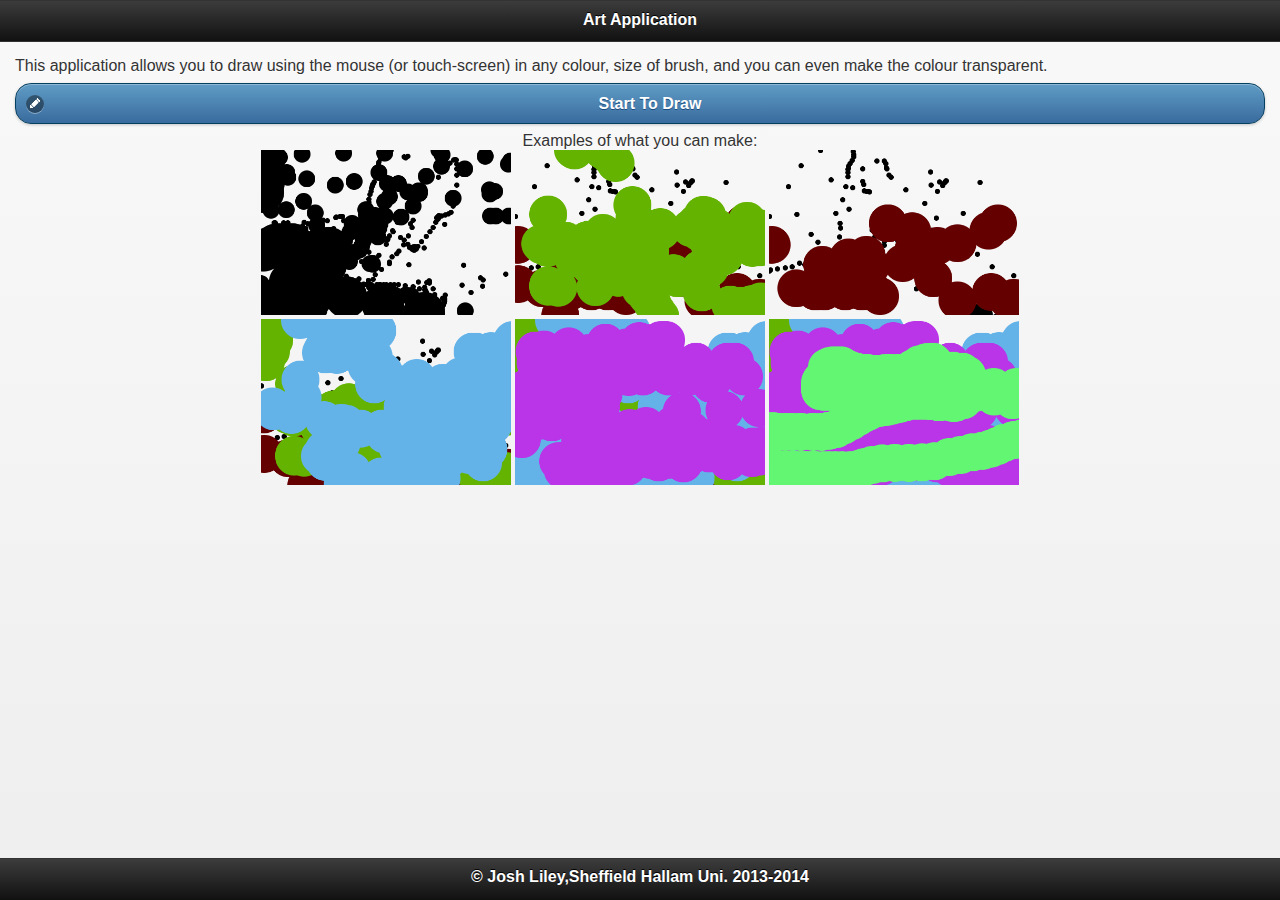
<file: projects/DrawApp/index.html>
<!DOCTYPE html>
<html>
    <head>
        <title>Art App</title>
        <link rel="stylesheet" type="text/css" href="css/jquery.mobile-1.3.2.css"/>
        <script src="js/jquery-2.0.3.js"></script>
        <script src="js/jquery.mobile-1.3.2.js"></script>
    </head>
    <body>
        <div data-role="page" id="welcome">
            <!-- start of #welcome page -->
            <!-- header -->
                <div data-role="header">
                  <h1>Art Application</h1>
                 
                </div>
            <div data-role="content">
                <!-- text -->
                This application allows you to draw using the mouse (or touch-screen) in any colour, size of brush, and you can even make the colour transparent. 
                <!-- button , redirects to the #draw page -->
                <a href="#draw" data-theme="b" data-role="button" data-icon="edit" data-transition="pop">Start To Draw</a>
                
                <div align="center">
                    <!-- 6 images, saved in the images folder, shown at reduced size, when clicked open in pop-up  window. -->
                    <label>Examples of what you can make:</label>
                    <br>
                    <a href="#example1" data-rel="popup" data-position-to="window" data-transition="pop"><img src="Images/download.png" alt="Example" style="width:20%"></a>
                    <a href="#example2" data-rel="popup" data-position-to="window" data-transition="pop"><img src="Images/download (1).png" alt="Example" style="width:20%"></a>
                    <a href="#example3" data-rel="popup" data-position-to="window" data-transition="pop"><img src="Images/download (2).png" alt="Example" style="width:20%"></a>
                    <br>
                    <a href="#example4" data-rel="popup" data-position-to="window" data-transition="pop"><img src="Images/download (3).png" alt="Example" style="width:20%"></a>
                    <a href="#example5" data-rel="popup" data-position-to="window" data-transition="pop"><img src="Images/download (4).png" alt="Example" style="width:20%"></a>
                    <a href="#example6" data-rel="popup" data-position-to="window" data-transition="pop"><img src="Images/download (5).png" alt="Example" style="width:20%"></a>
                    
                    <div data-role="popup" id="example1" data-overlay-theme="a" data-theme="d" data-corners="false">
                        <a href="#" data-rel="back" data-role="button" data-theme="a" data-icon="delete" data-iconpos="notext" class="ui-btn-right">Close</a><img src="Images/download.png" style="max-height:512px;" alt="Example">
                    </div>
                    <div data-role="popup" id="example2" data-overlay-theme="a" data-theme="d" data-corners="false">
                        <a href="#" data-rel="back" data-role="button" data-theme="a" data-icon="delete" data-iconpos="notext" class="ui-btn-right">Close</a><img src="Images/download (1).png" style="max-height:512px;" alt="Example">
                    </div>
                    <div data-role="popup" id="example3" data-overlay-theme="a" data-theme="d" data-corners="false">
                        <a href="#" data-rel="back" data-role="button" data-theme="a" data-icon="delete" data-iconpos="notext" class="ui-btn-right">Close</a><img src="Images/download (2).png" style="max-height:512px;" alt="Example">
                    </div>
                    <div data-role="popup" id="example4" data-overlay-theme="a" data-theme="d" data-corners="false">
                        <a href="#" data-rel="back" data-role="button" data-theme="a" data-icon="delete" data-iconpos="notext" class="ui-btn-right">Close</a><img src="Images/download (3).png" style="max-height:512px;" alt="Example">
                    </div>
                    <div data-role="popup" id="example5" data-overlay-theme="a" data-theme="d" data-corners="false">
                        <a href="#" data-rel="back" data-role="button" data-theme="a" data-icon="delete" data-iconpos="notext" class="ui-btn-right">Close</a><img src="Images/download (4).png" style="max-height:512px;" alt="Example">
                    </div>
                    <div data-role="popup" id="example6" data-overlay-theme="a" data-theme="d" data-corners="false">
                        <a href="#" data-rel="back" data-role="button" data-theme="a" data-icon="delete" data-iconpos="notext" class="ui-btn-right">Close</a><img src="Images/download (5).png" style="max-height:512px;" alt="Example">
                    </div>
                    
                </div>
                
            </div> 
            <!-- footer -->
            <div data-role="footer" data-position="fixed">
                <h3>&copy; Josh Liley,Sheffield Hallam Uni. 2013-2014</h3>
            </div>
        </div>
        <div data-role="page" id="draw">
            <!-- start of second page #draw-->
            <!-- header -->
            <div data-role="header">
                  <h1>Drawing Platform</h1>
                </div>
            <div data-role="content">
                <!-- button returning you to #welcome page -->
                <a href="#welcome" data-theme="b" data-role="button" data-icon="home" data-transition="pop">Return to Home Page</a>
            </div> 
            <div align="center">
            <!--  drawing area -->
            <!-- the canvas, with thick border -->
            <canvas id="drawSurface" width="475"  height="315" style="border:3px solid black;"></canvas> <!-- The canvas element can only be manipulated via JavaScript -->
            <!--  475 x 315 makes it just smaller than the size of a phones screen (landscape 480x 320) -->
            </div>
            <div>
                <!-- size scroller 1-40 -->
                <label for="sizeSlider">Size:</label>
                <input type="range" name="slider" id="sizeSlider" value="5" min="1" max="40" data-mini="true" data-highlight="true" data-theme="b" data-track-theme="d">
                
            </div>
             <div>
                 <!-- Transparency scroller, 0.1-1 in 0.1 increments -->
                <label for="tranSlider">Transparency:</label>
                <input type="range" name="slider" id="tranSlider" value="1" min="0.1" step="0.1" max="1" data-mini="true" data-highlight="true" data-theme="b" data-track-theme="d">
                
            </div>
            
            <div data-role="collapsible" data-mini="true" data-theme="b" data-content-theme="a">
                <!-- collapsible menu -->
                <h4>Colour Pallet</h4>
                <ul data-role="listview">
                    <!-- button which will show the colour of your brush on the canvas next to it when pressed -->
                    <li><table border="0"><tr><td><button id="preview" data-icon="refresh" data-theme="b" data-inline="true">Preview</button></td><td><canvas id="colourExam" width="50" height="50" style="border:1px;"></canvas></td></tr></table></li>
                    <!-- 3 scrollers for the RGB values from 0-255 -->
                    <li><label for="rSlider">Red:</label><input type="range" name="slider" id="rSlider" value="0" min="0" max="255" data-mini="true" data-highlight="true" data-theme="b" data-track-theme="d"></li>
                    <li><label for="gSlider">Green:</label><input type="range" name="slider" id="gSlider" value="0" min="0" max="255" data-mini="true" data-highlight="true" data-theme="b" data-track-theme="d"></li>
                    <li><label for="bSlider">Blue:</label><input type="range" name="slider" id="bSlider" value="0" min="0" max="255" data-mini="true" data-highlight="true" data-theme="b" data-track-theme="d"></li>
                </ul>
            </div>
            
            <!-- Foooter -->
            <div data-role="footer" data-position="fixed" align="center">
                <!-- 5 buttons, all with icons. -->
                <button id="erase" data-icon="delete" data-theme="b" data-inline="true">Clear</button>
                <button id="save" data-icon="check" data-theme="b" data-inline="true">Save</button>
                <a href="#popupBasic" data-rel="popup" data-role="button" data-icon="info" data-theme="b" data-inline="true" data-transition="pop">Help</a>
                <div data-role="popup" id="popupBasic">
                    <!-- what will be shown on the pop-up -->
                    <p><b>Canvas:</b> Move over the canvas with the cursor or on the touch-screen to paint over it. <br>
                       <b>Brush:</b> to change your brush, use the top scroll bar labelled size to pick between the brush sizes (1 to 40).<br>
                    <b>Transparency:</b> You can make the paint more transparent with the scroll bar labelled Transparency.<br>
                    <b>Colour Pallet:</b> if you open the collapsible menu you will see three scrollers, Red, green, and blue, mixing these colours together will give you a blend of colour.<br>
                    <b>Preview:</b> after blending your colours together, press the preview button to show the colour before you add it to the page.<br>
                    <b>Clear:</b> This button clears the canvas of your drawing, WARNING: this can only be undone if you have saved it.<br>
                    <b>Save:</b> This button saves your drawing on the canvas, this can be used to restore your work using the load button.<br>
                    <b>Load:</b> This button loads your drawing onto the canvas but you must have used Save before using this button, WARNING: this clears the canvas and replaces it with your saved drawing.<br>
                    <b>Open:</b> This button opens your drawing in a new window as an image, you can then right-click, select 'Save image as..' to save the drawing to your computer.<br></p>
                </div>
                <button id="load" data-icon="forward" data-theme="b" data-inline="true">Load</button>
                <button id="open" data-icon="check" data-theme="b" data-inline="true" data-transition="pop">Open</button>
            </div>
            
            <script>
                      
               var r, g, b = 0;
               //set the stating colour for the fill colour of the cirlcles to black
      function requiredFeaturesAvailable() {
        return (
                 //check for event listeners, the canvas and local storage 
                 !!window.addEventListener && 
                 !!document.createElement('canvas').getContext &&
                 !!window.localStorage
               );
      } 
      
      if ( !requiredFeaturesAvailable() ) { //if they were not found display error message
        document.getElementById('bodyElement').innerHTML = "<h2>Required features are not supported by this browser.</h2><p>To use this application, upgrade your browser to the latest version.</p>";
      }
      else {
          //else run the app
        window.addEventListener('load', init, false); // Safety first.
        function init() {
            //set the canvas on the page as a varialbe
          var canvas = document.getElementById('drawSurface');
          var context = canvas.getContext('2d');

          //if mouse detected run funtion paintCanvas
          if (window.navigator.msPointerEnabled) {
            canvas.addEventListener('MSPointerMove', paintCanvas, false);
          }
          else {
            canvas.addEventListener('mousemove', paintCanvas, false);
          }
  
          //event listeners for the 5 buttons on the footer
          document.getElementById('erase').addEventListener('click', eraseCanvas, false);
          document.getElementById('save').addEventListener('click', saveCanvas, false);
          document.getElementById('load').addEventListener('click', loadCanvas, false);
          document.getElementById('preview').addEventListener('click', reloadCE, false);
          document.getElementById('open').addEventListener('click', open, false); 
        
          function paintCanvas(event) {
              //set variables for the values of the sliders on the page
              var size = document.getElementById('sizeSlider').value;
              var tran = document.getElementById('tranSlider').value;
              var r = document.getElementById('rSlider').value;
              var g = document.getElementById('gSlider').value;
              var b = document.getElementById('bSlider').value;
              //set the fill style (colour of the cirlce) to the RGBA value of the scrollers
              context.fillStyle = 'rgba('+r+', '+g+', '+b+','+tran+')';
              //draw the circle on the canvas where the mouse is, fill it with the fillsyle colour
              context.beginPath();
              context.arc(event.offsetX, event.offsetY,size,0,2*Math.PI);
              context.fill();
          } // paintCanvas
          
          function saveCanvas() {
              //save contents of the canvas into local storage
            window.localStorage.canvasImage = canvas.toDataURL();
          } // saveCanvas
  
          function eraseCanvas() {
              //clears the canvas
            context.clearRect(0, 0, context.canvas.width, context.canvas.height);
          } 
  
          function loadCanvas() {
              //clears the canvas, then loads what was saved into local storage (if anything) onto the canvas
            context.clearRect(0, 0, context.canvas.width, context.canvas.height);
            var img = new Image(); 
            
            img.src = window.localStorage.canvasImage; 
            img.onload = function() { 
              context.drawImage(img, 0, 0);
            }; 
          } 
          function reloadCE() {
              //this shows the colour of the brush in a canvas next to the previe button
              //set varialbe for the current slider values
              var tran = document.getElementById('tranSlider').value;
              var r = document.getElementById('rSlider').value;
              var g = document.getElementById('gSlider').value;
              var b = document.getElementById('bSlider').value;
              
              //setup the canvas
              var c=document.getElementById("colourExam");
              var cxt=c.getContext("2d");
              //make the colour = to the scroller values
              cxt.fillStyle = 'rgba('+r+', '+g+', '+b+','+tran+')';
              cxt.clearRect(0, 0, cxt.canvas.width, cxt.canvas.height);
              //draw the cirlce example
              cxt.beginPath();
              cxt.arc(25,25,25,0,2*Math.PI);
              cxt.stroke();
              cxt.fill();
          }
          function open() {                        
            // save canvas image as data url (png format by default) open it in new windo
            var dataURL = canvas.toDataURL("image/png");
            window.open(dataURL);
          }
        } // init
      } // else
    </script>
        </div>
    </body>
</html>
</file>
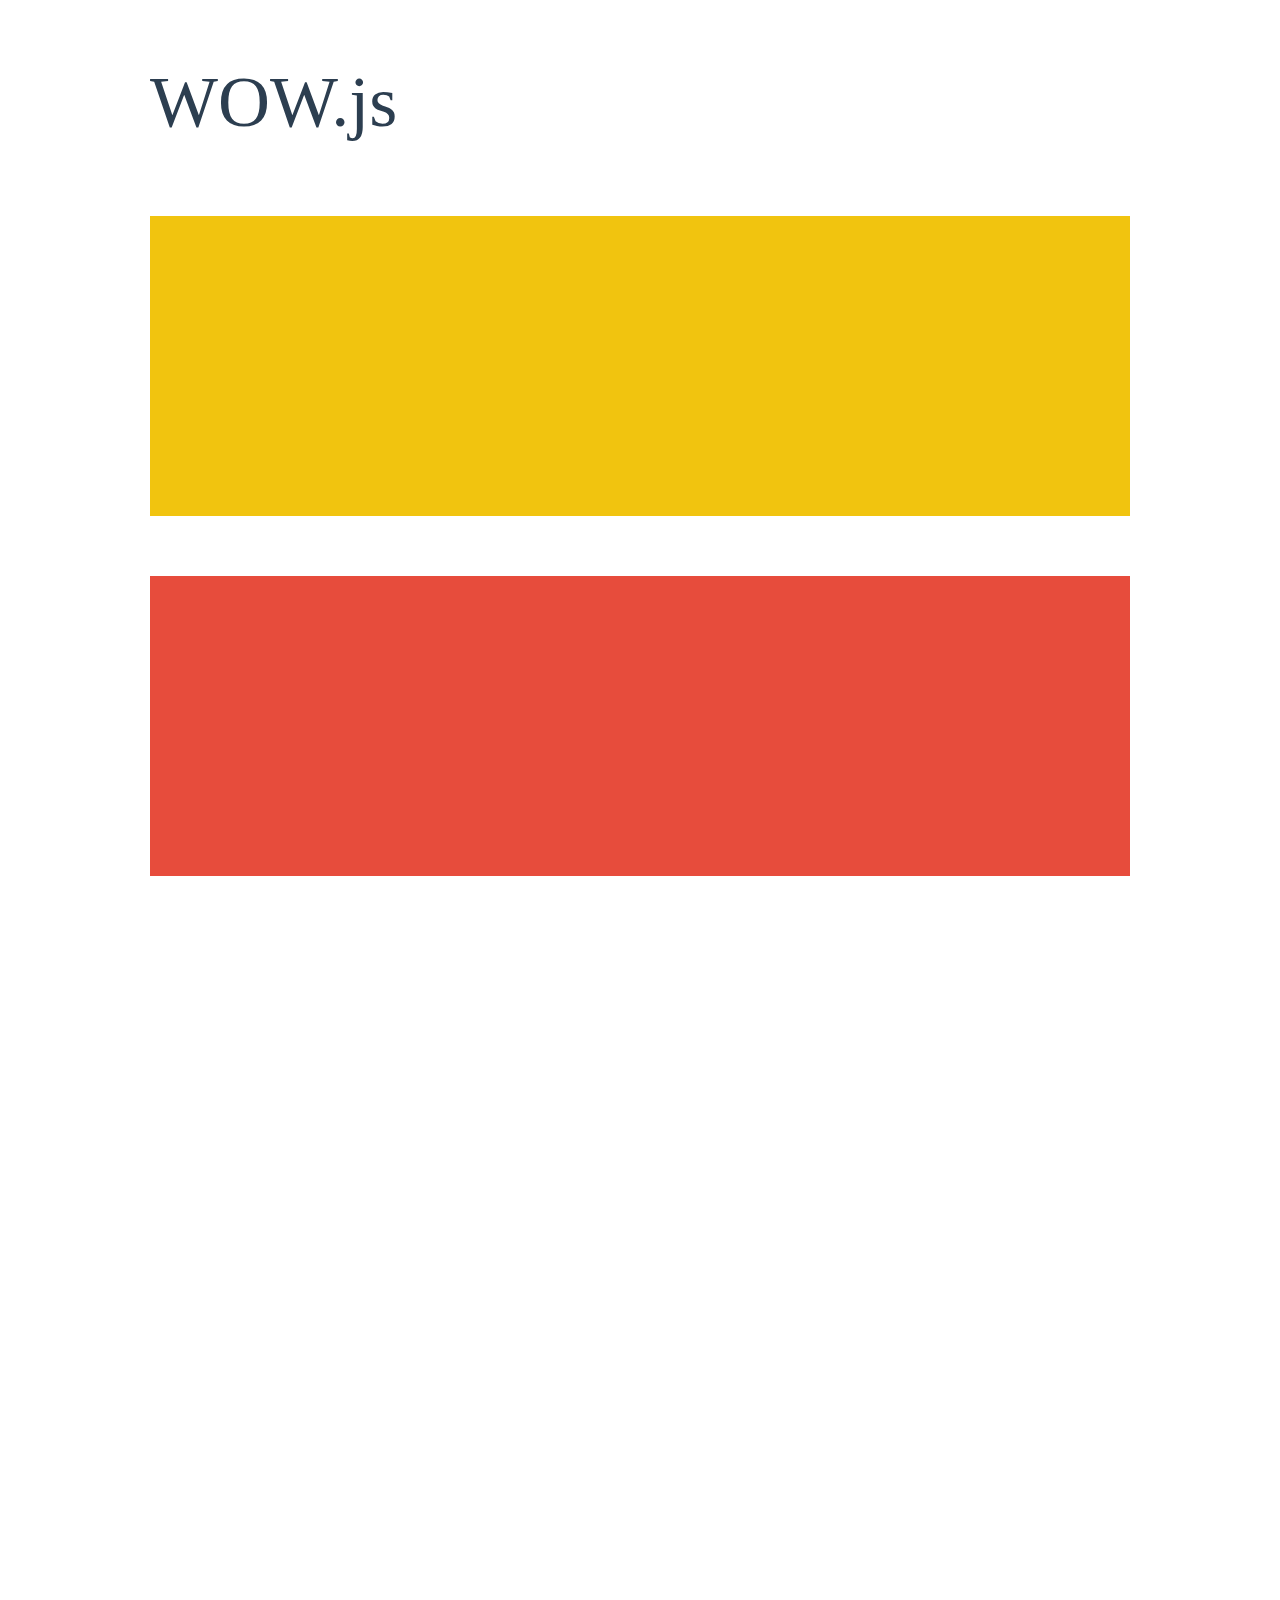
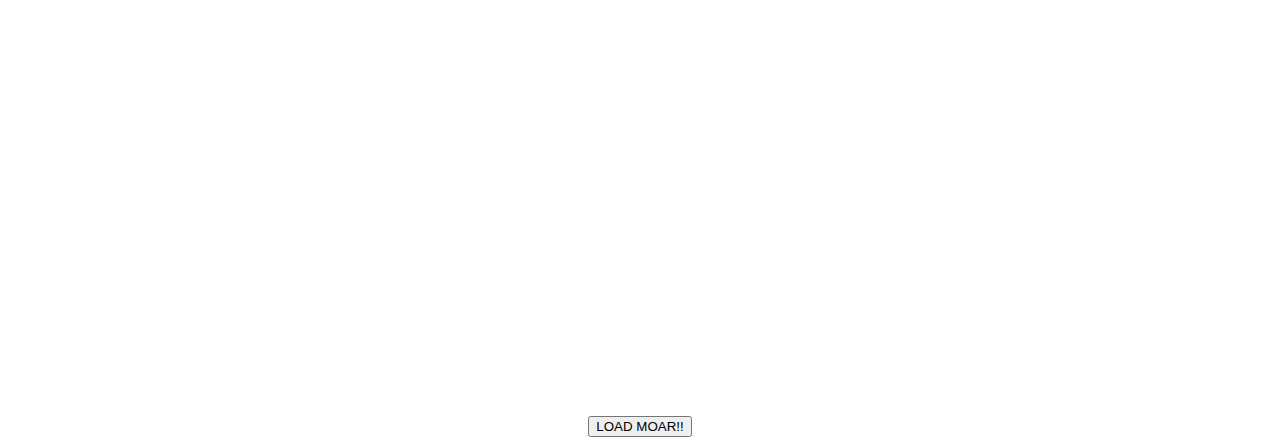
<file: WOW/demo.html>
<!doctype html>

<html lang="en">
<head>
  <meta charset="utf-8">
  <title>WOW</title>
  <link rel="stylesheet" href="css/libs/animate.css">
  <link rel="stylesheet" href="css/site.css">
  <style>
    .wow:first-child {
      visibility: hidden;
    }
  </style>
  <!--[if IE]>
    <script src="http://html5shiv.googlecode.com/svn/trunk/html5.js"></script>
  <![endif]-->
</head>

<body>
  <div id="container">
    <header>
      <h1>WOW.js</h1>
    </header>
    <div id="main">
      <section class="wow fadeInDown" style="background-color: #f1c40f;"></section>
      <section class="wow pulse" style="background-color: #e74c3c;" data-wow-iteration="infinite" data-wow-duration="1500ms"></section>
      <section class="section--purple wow slideInRight" data-wow-delay="2s"></section>
      <section class="section--blue wow bounceInLeft" data-wow-offset="300"></section>
      <section class="section--green wow slideInLeft" data-wow-duration="4s"></section>
      <button id="moar">LOAD MOAR!!</button>
    </div>
  </div>
  <script src="dist/wow.js"></script>
  <script>
    wow = new WOW(
      {
        animateClass: 'animated',
        offset:       100,
        callback:     function(box) {
          console.log("WOW: animating <" + box.tagName.toLowerCase() + ">")
        }
      }
    );
    wow.init();
    document.getElementById('moar').onclick = function() {
      var section = document.createElement('section');
      section.className = 'section--purple wow fadeInDown';
      this.parentNode.insertBefore(section, this);
    };
  </script>
</body>
</html>
</file>
<file: WOW/css/site.css>
h1 {
  font-size:     72px;
  line-height:   1.5;
  color: #2c3e50;
  font-weight:   100;
}

#container {
  width:  980px;
  margin: 0 auto;
}

section {
  height: 300px;
  margin: 60px 0;
}

.section--purple {
  background-color: #9b59b6;
}

.section--blue {
  background-color: #3498db;
}

.section--green {
  background-color: #2ecc71;
}

#main {
  text-align: center;
}

#more {
  margin: 20px auto 48px;
}
</file>
